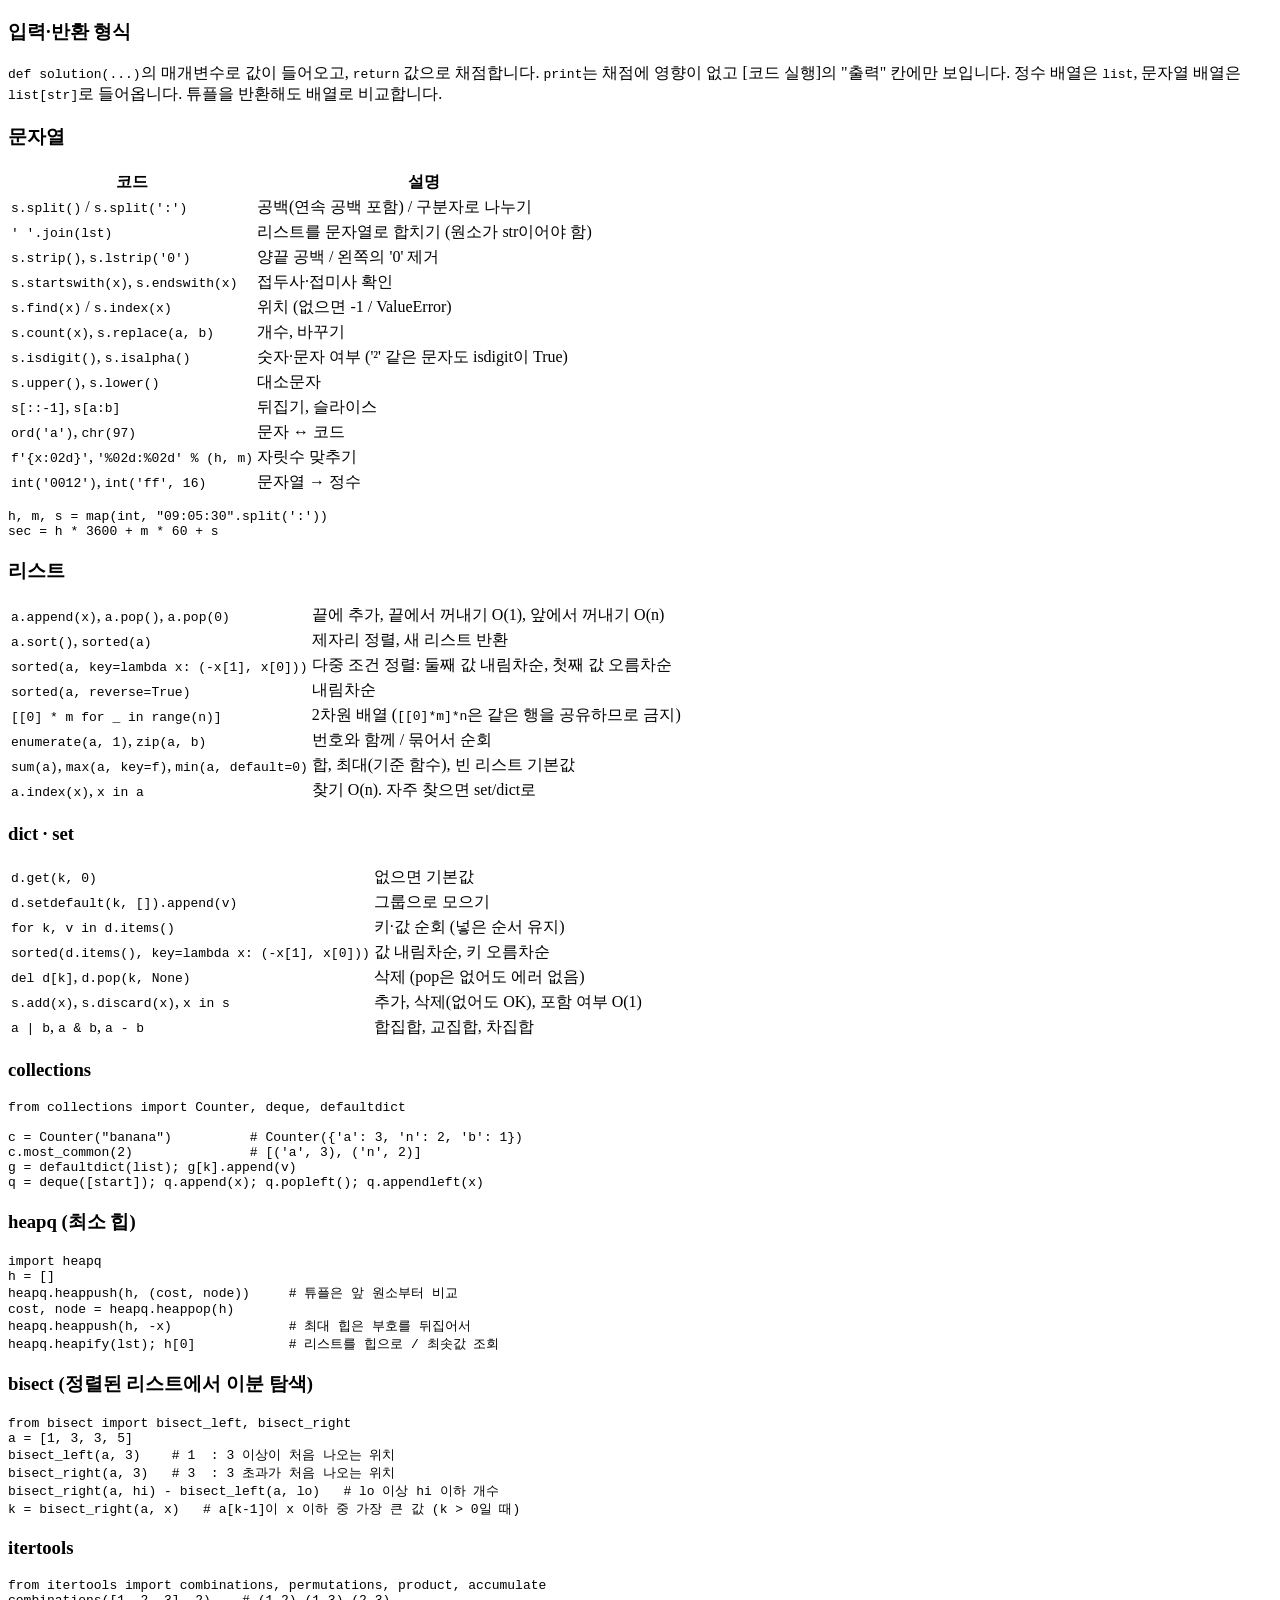
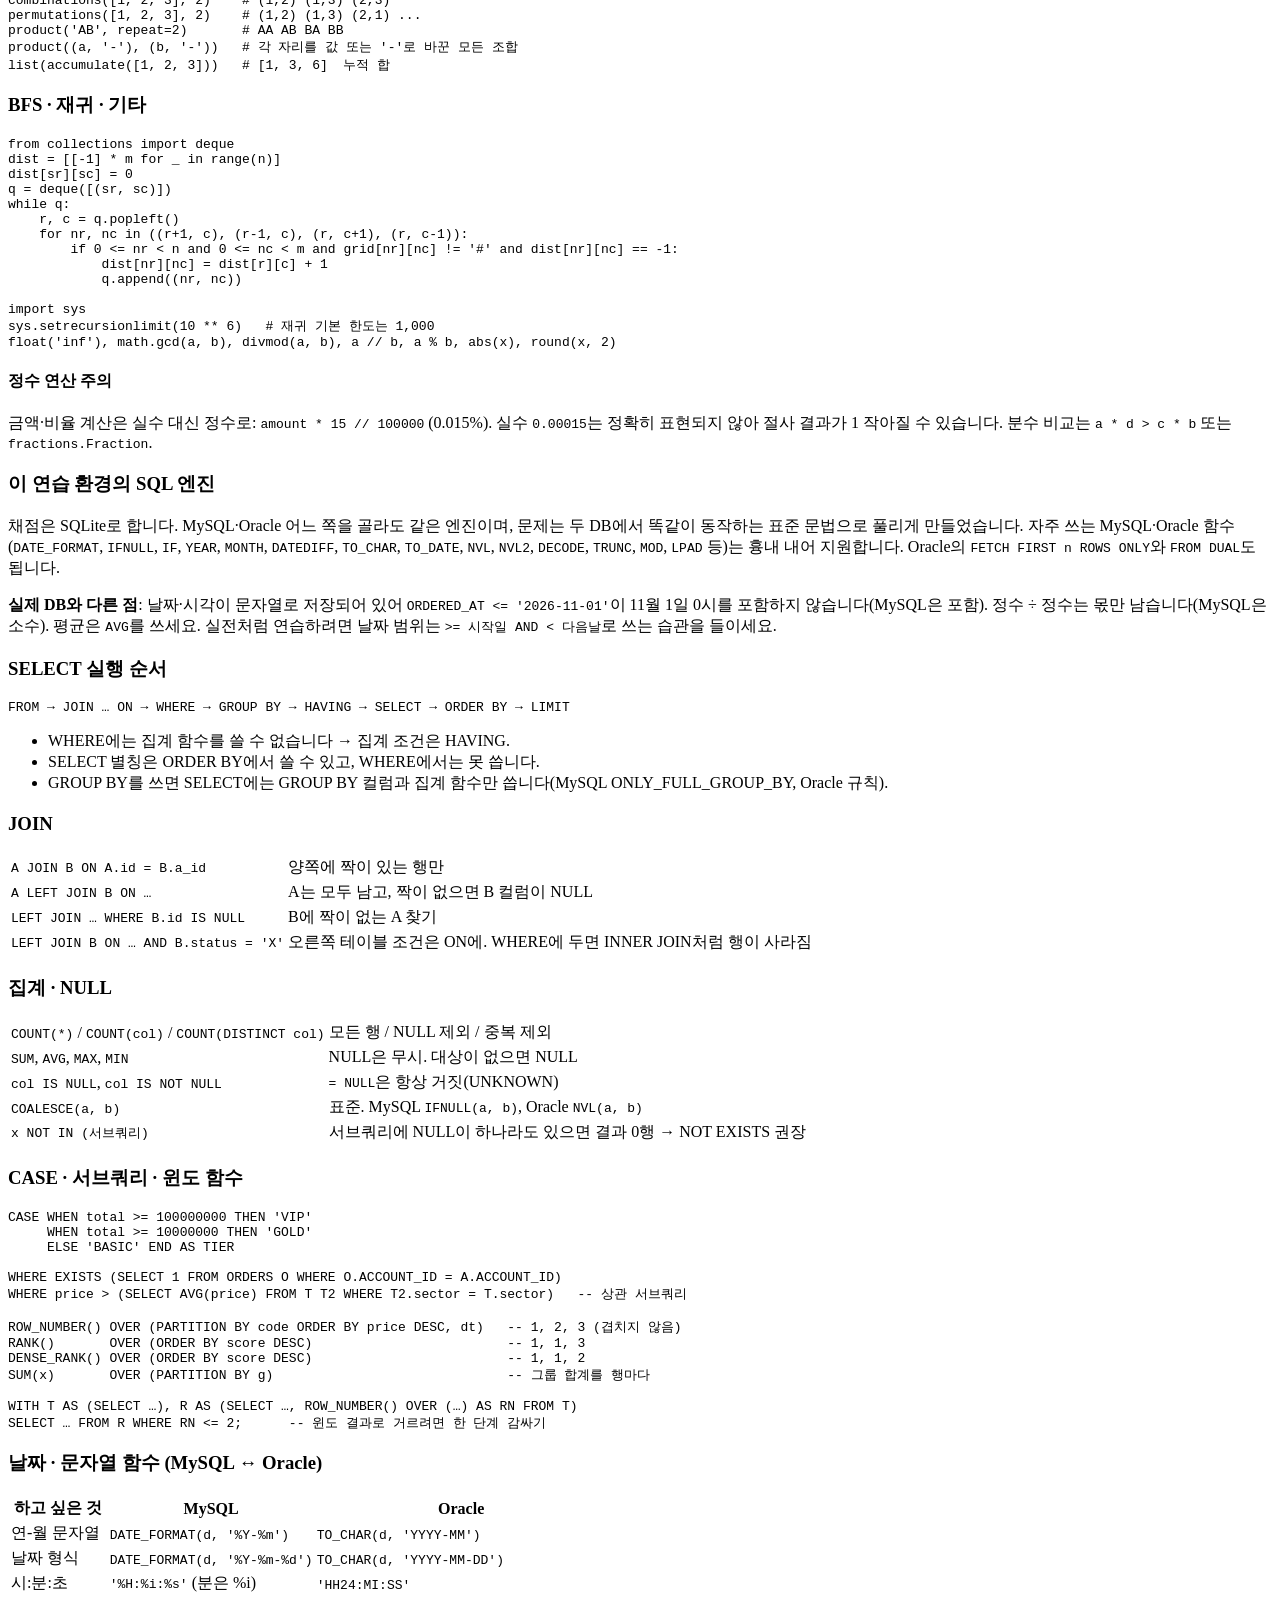
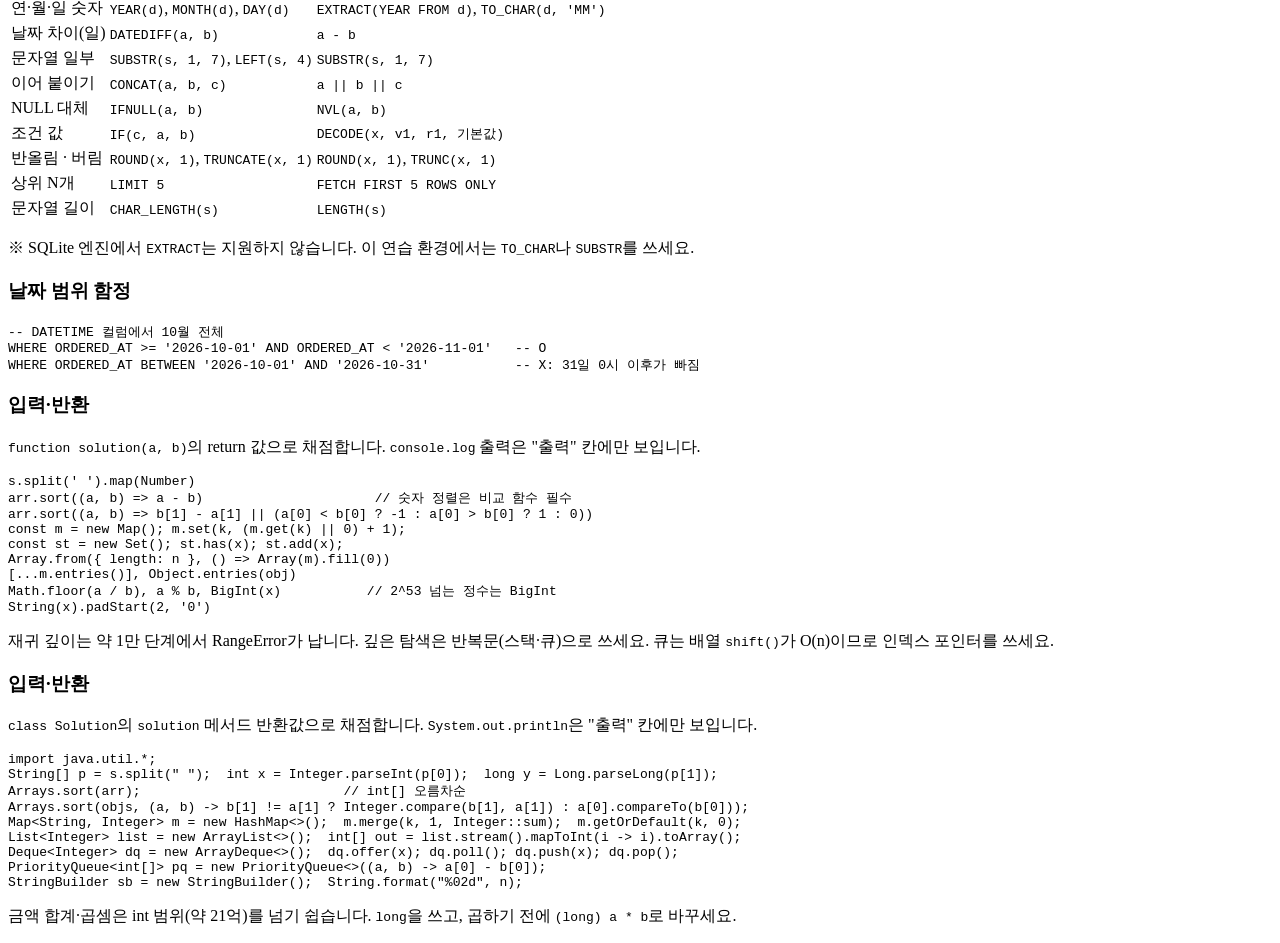
<file: static/reference.html>
<!doctype html>
<html lang="ko"><head><meta charset="utf-8"><title>레퍼런스</title></head><body>

<section data-tab="Python">
<h3>입력·반환 형식</h3>
<p><code>def solution(...)</code>의 매개변수로 값이 들어오고, <code>return</code> 값으로 채점합니다. <code>print</code>는 채점에 영향이 없고 [코드 실행]의 "출력" 칸에만 보입니다. 정수 배열은 <code>list</code>, 문자열 배열은 <code>list[str]</code>로 들어옵니다. 튜플을 반환해도 배열로 비교합니다.</p>

<h3>문자열</h3>
<table>
<tr><th>코드</th><th>설명</th></tr>
<tr><td><code>s.split()</code> / <code>s.split(':')</code></td><td>공백(연속 공백 포함) / 구분자로 나누기</td></tr>
<tr><td><code>' '.join(lst)</code></td><td>리스트를 문자열로 합치기 (원소가 str이어야 함)</td></tr>
<tr><td><code>s.strip()</code>, <code>s.lstrip('0')</code></td><td>양끝 공백 / 왼쪽의 '0' 제거</td></tr>
<tr><td><code>s.startswith(x)</code>, <code>s.endswith(x)</code></td><td>접두사·접미사 확인</td></tr>
<tr><td><code>s.find(x)</code> / <code>s.index(x)</code></td><td>위치 (없으면 -1 / ValueError)</td></tr>
<tr><td><code>s.count(x)</code>, <code>s.replace(a, b)</code></td><td>개수, 바꾸기</td></tr>
<tr><td><code>s.isdigit()</code>, <code>s.isalpha()</code></td><td>숫자·문자 여부 ('²' 같은 문자도 isdigit이 True)</td></tr>
<tr><td><code>s.upper()</code>, <code>s.lower()</code></td><td>대소문자</td></tr>
<tr><td><code>s[::-1]</code>, <code>s[a:b]</code></td><td>뒤집기, 슬라이스</td></tr>
<tr><td><code>ord('a')</code>, <code>chr(97)</code></td><td>문자 ↔ 코드</td></tr>
<tr><td><code>f'{x:02d}'</code>, <code>'%02d:%02d' % (h, m)</code></td><td>자릿수 맞추기</td></tr>
<tr><td><code>int('0012')</code>, <code>int('ff', 16)</code></td><td>문자열 → 정수</td></tr>
</table>
<pre>h, m, s = map(int, "09:05:30".split(':'))
sec = h * 3600 + m * 60 + s</pre>

<h3>리스트</h3>
<table>
<tr><td><code>a.append(x)</code>, <code>a.pop()</code>, <code>a.pop(0)</code></td><td>끝에 추가, 끝에서 꺼내기 O(1), 앞에서 꺼내기 O(n)</td></tr>
<tr><td><code>a.sort()</code>, <code>sorted(a)</code></td><td>제자리 정렬, 새 리스트 반환</td></tr>
<tr><td><code>sorted(a, key=lambda x: (-x[1], x[0]))</code></td><td>다중 조건 정렬: 둘째 값 내림차순, 첫째 값 오름차순</td></tr>
<tr><td><code>sorted(a, reverse=True)</code></td><td>내림차순</td></tr>
<tr><td><code>[[0] * m for _ in range(n)]</code></td><td>2차원 배열 (<code>[[0]*m]*n</code>은 같은 행을 공유하므로 금지)</td></tr>
<tr><td><code>enumerate(a, 1)</code>, <code>zip(a, b)</code></td><td>번호와 함께 / 묶어서 순회</td></tr>
<tr><td><code>sum(a)</code>, <code>max(a, key=f)</code>, <code>min(a, default=0)</code></td><td>합, 최대(기준 함수), 빈 리스트 기본값</td></tr>
<tr><td><code>a.index(x)</code>, <code>x in a</code></td><td>찾기 O(n). 자주 찾으면 set/dict로</td></tr>
</table>

<h3>dict · set</h3>
<table>
<tr><td><code>d.get(k, 0)</code></td><td>없으면 기본값</td></tr>
<tr><td><code>d.setdefault(k, []).append(v)</code></td><td>그룹으로 모으기</td></tr>
<tr><td><code>for k, v in d.items()</code></td><td>키·값 순회 (넣은 순서 유지)</td></tr>
<tr><td><code>sorted(d.items(), key=lambda x: (-x[1], x[0]))</code></td><td>값 내림차순, 키 오름차순</td></tr>
<tr><td><code>del d[k]</code>, <code>d.pop(k, None)</code></td><td>삭제 (pop은 없어도 에러 없음)</td></tr>
<tr><td><code>s.add(x)</code>, <code>s.discard(x)</code>, <code>x in s</code></td><td>추가, 삭제(없어도 OK), 포함 여부 O(1)</td></tr>
<tr><td><code>a | b</code>, <code>a &amp; b</code>, <code>a - b</code></td><td>합집합, 교집합, 차집합</td></tr>
</table>

<h3>collections</h3>
<pre>from collections import Counter, deque, defaultdict

c = Counter("banana")          # Counter({'a': 3, 'n': 2, 'b': 1})
c.most_common(2)               # [('a', 3), ('n', 2)]
g = defaultdict(list); g[k].append(v)
q = deque([start]); q.append(x); q.popleft(); q.appendleft(x)</pre>

<h3>heapq (최소 힙)</h3>
<pre>import heapq
h = []
heapq.heappush(h, (cost, node))     # 튜플은 앞 원소부터 비교
cost, node = heapq.heappop(h)
heapq.heappush(h, -x)               # 최대 힙은 부호를 뒤집어서
heapq.heapify(lst); h[0]            # 리스트를 힙으로 / 최솟값 조회</pre>

<h3>bisect (정렬된 리스트에서 이분 탐색)</h3>
<pre>from bisect import bisect_left, bisect_right
a = [1, 3, 3, 5]
bisect_left(a, 3)    # 1  : 3 이상이 처음 나오는 위치
bisect_right(a, 3)   # 3  : 3 초과가 처음 나오는 위치
bisect_right(a, hi) - bisect_left(a, lo)   # lo 이상 hi 이하 개수
k = bisect_right(a, x)   # a[k-1]이 x 이하 중 가장 큰 값 (k > 0일 때)</pre>

<h3>itertools</h3>
<pre>from itertools import combinations, permutations, product, accumulate
combinations([1, 2, 3], 2)    # (1,2) (1,3) (2,3)
permutations([1, 2, 3], 2)    # (1,2) (1,3) (2,1) ...
product('AB', repeat=2)       # AA AB BA BB
product((a, '-'), (b, '-'))   # 각 자리를 값 또는 '-'로 바꾼 모든 조합
list(accumulate([1, 2, 3]))   # [1, 3, 6]  누적 합</pre>

<h3>BFS · 재귀 · 기타</h3>
<pre>from collections import deque
dist = [[-1] * m for _ in range(n)]
dist[sr][sc] = 0
q = deque([(sr, sc)])
while q:
    r, c = q.popleft()
    for nr, nc in ((r+1, c), (r-1, c), (r, c+1), (r, c-1)):
        if 0 &lt;= nr &lt; n and 0 &lt;= nc &lt; m and grid[nr][nc] != '#' and dist[nr][nc] == -1:
            dist[nr][nc] = dist[r][c] + 1
            q.append((nr, nc))

import sys
sys.setrecursionlimit(10 ** 6)   # 재귀 기본 한도는 1,000
float('inf'), math.gcd(a, b), divmod(a, b), a // b, a % b, abs(x), round(x, 2)</pre>
<h4>정수 연산 주의</h4>
<p>금액·비율 계산은 실수 대신 정수로: <code>amount * 15 // 100000</code> (0.015%). 실수 <code>0.00015</code>는 정확히 표현되지 않아 절사 결과가 1 작아질 수 있습니다. 분수 비교는 <code>a * d &gt; c * b</code> 또는 <code>fractions.Fraction</code>.</p>
</section>

<section data-tab="SQL">
<h3>이 연습 환경의 SQL 엔진</h3>
<p>채점은 SQLite로 합니다. MySQL·Oracle 어느 쪽을 골라도 같은 엔진이며, 문제는 두 DB에서 똑같이 동작하는 표준 문법으로 풀리게 만들었습니다. 자주 쓰는 MySQL·Oracle 함수(<code>DATE_FORMAT</code>, <code>IFNULL</code>, <code>IF</code>, <code>YEAR</code>, <code>MONTH</code>, <code>DATEDIFF</code>, <code>TO_CHAR</code>, <code>TO_DATE</code>, <code>NVL</code>, <code>NVL2</code>, <code>DECODE</code>, <code>TRUNC</code>, <code>MOD</code>, <code>LPAD</code> 등)는 흉내 내어 지원합니다. Oracle의 <code>FETCH FIRST n ROWS ONLY</code>와 <code>FROM DUAL</code>도 됩니다.</p>
<p><b>실제 DB와 다른 점</b>: 날짜·시각이 문자열로 저장되어 있어 <code>ORDERED_AT &lt;= '2026-11-01'</code>이 11월 1일 0시를 포함하지 않습니다(MySQL은 포함). 정수 ÷ 정수는 몫만 남습니다(MySQL은 소수). 평균은 <code>AVG</code>를 쓰세요. 실전처럼 연습하려면 날짜 범위는 <code>&gt;= 시작일 AND &lt; 다음날</code>로 쓰는 습관을 들이세요.</p>

<h3>SELECT 실행 순서</h3>
<pre>FROM → JOIN … ON → WHERE → GROUP BY → HAVING → SELECT → ORDER BY → LIMIT</pre>
<ul>
<li>WHERE에는 집계 함수를 쓸 수 없습니다 → 집계 조건은 HAVING.</li>
<li>SELECT 별칭은 ORDER BY에서 쓸 수 있고, WHERE에서는 못 씁니다.</li>
<li>GROUP BY를 쓰면 SELECT에는 GROUP BY 컬럼과 집계 함수만 씁니다(MySQL ONLY_FULL_GROUP_BY, Oracle 규칙).</li>
</ul>

<h3>JOIN</h3>
<table>
<tr><td><code>A JOIN B ON A.id = B.a_id</code></td><td>양쪽에 짝이 있는 행만</td></tr>
<tr><td><code>A LEFT JOIN B ON …</code></td><td>A는 모두 남고, 짝이 없으면 B 컬럼이 NULL</td></tr>
<tr><td><code>LEFT JOIN … WHERE B.id IS NULL</code></td><td>B에 짝이 없는 A 찾기</td></tr>
<tr><td><code>LEFT JOIN B ON … AND B.status = 'X'</code></td><td>오른쪽 테이블 조건은 ON에. WHERE에 두면 INNER JOIN처럼 행이 사라짐</td></tr>
</table>

<h3>집계 · NULL</h3>
<table>
<tr><td><code>COUNT(*)</code> / <code>COUNT(col)</code> / <code>COUNT(DISTINCT col)</code></td><td>모든 행 / NULL 제외 / 중복 제외</td></tr>
<tr><td><code>SUM</code>, <code>AVG</code>, <code>MAX</code>, <code>MIN</code></td><td>NULL은 무시. 대상이 없으면 NULL</td></tr>
<tr><td><code>col IS NULL</code>, <code>col IS NOT NULL</code></td><td><code>= NULL</code>은 항상 거짓(UNKNOWN)</td></tr>
<tr><td><code>COALESCE(a, b)</code></td><td>표준. MySQL <code>IFNULL(a, b)</code>, Oracle <code>NVL(a, b)</code></td></tr>
<tr><td><code>x NOT IN (서브쿼리)</code></td><td>서브쿼리에 NULL이 하나라도 있으면 결과 0행 → NOT EXISTS 권장</td></tr>
</table>

<h3>CASE · 서브쿼리 · 윈도 함수</h3>
<pre>CASE WHEN total &gt;= 100000000 THEN 'VIP'
     WHEN total &gt;= 10000000 THEN 'GOLD'
     ELSE 'BASIC' END AS TIER

WHERE EXISTS (SELECT 1 FROM ORDERS O WHERE O.ACCOUNT_ID = A.ACCOUNT_ID)
WHERE price &gt; (SELECT AVG(price) FROM T T2 WHERE T2.sector = T.sector)   -- 상관 서브쿼리

ROW_NUMBER() OVER (PARTITION BY code ORDER BY price DESC, dt)   -- 1, 2, 3 (겹치지 않음)
RANK()       OVER (ORDER BY score DESC)                         -- 1, 1, 3
DENSE_RANK() OVER (ORDER BY score DESC)                         -- 1, 1, 2
SUM(x)       OVER (PARTITION BY g)                              -- 그룹 합계를 행마다

WITH T AS (SELECT …), R AS (SELECT …, ROW_NUMBER() OVER (…) AS RN FROM T)
SELECT … FROM R WHERE RN &lt;= 2;      -- 윈도 결과로 거르려면 한 단계 감싸기</pre>

<h3>날짜 · 문자열 함수 (MySQL ↔ Oracle)</h3>
<table>
<tr><th>하고 싶은 것</th><th>MySQL</th><th>Oracle</th></tr>
<tr><td>연-월 문자열</td><td><code>DATE_FORMAT(d, '%Y-%m')</code></td><td><code>TO_CHAR(d, 'YYYY-MM')</code></td></tr>
<tr><td>날짜 형식</td><td><code>DATE_FORMAT(d, '%Y-%m-%d')</code></td><td><code>TO_CHAR(d, 'YYYY-MM-DD')</code></td></tr>
<tr><td>시:분:초</td><td><code>'%H:%i:%s'</code> (분은 %i)</td><td><code>'HH24:MI:SS'</code></td></tr>
<tr><td>연·월·일 숫자</td><td><code>YEAR(d)</code>, <code>MONTH(d)</code>, <code>DAY(d)</code></td><td><code>EXTRACT(YEAR FROM d)</code>, <code>TO_CHAR(d, 'MM')</code></td></tr>
<tr><td>날짜 차이(일)</td><td><code>DATEDIFF(a, b)</code></td><td><code>a - b</code></td></tr>
<tr><td>문자열 일부</td><td><code>SUBSTR(s, 1, 7)</code>, <code>LEFT(s, 4)</code></td><td><code>SUBSTR(s, 1, 7)</code></td></tr>
<tr><td>이어 붙이기</td><td><code>CONCAT(a, b, c)</code></td><td><code>a || b || c</code></td></tr>
<tr><td>NULL 대체</td><td><code>IFNULL(a, b)</code></td><td><code>NVL(a, b)</code></td></tr>
<tr><td>조건 값</td><td><code>IF(c, a, b)</code></td><td><code>DECODE(x, v1, r1, 기본값)</code></td></tr>
<tr><td>반올림 · 버림</td><td><code>ROUND(x, 1)</code>, <code>TRUNCATE(x, 1)</code></td><td><code>ROUND(x, 1)</code>, <code>TRUNC(x, 1)</code></td></tr>
<tr><td>상위 N개</td><td><code>LIMIT 5</code></td><td><code>FETCH FIRST 5 ROWS ONLY</code></td></tr>
<tr><td>문자열 길이</td><td><code>CHAR_LENGTH(s)</code></td><td><code>LENGTH(s)</code></td></tr>
</table>
<p>※ SQLite 엔진에서 <code>EXTRACT</code>는 지원하지 않습니다. 이 연습 환경에서는 <code>TO_CHAR</code>나 <code>SUBSTR</code>를 쓰세요.</p>

<h3>날짜 범위 함정</h3>
<pre>-- DATETIME 컬럼에서 10월 전체
WHERE ORDERED_AT &gt;= '2026-10-01' AND ORDERED_AT &lt; '2026-11-01'   -- O
WHERE ORDERED_AT BETWEEN '2026-10-01' AND '2026-10-31'           -- X: 31일 0시 이후가 빠짐</pre>
</section>

<section data-tab="JavaScript">
<h3>입력·반환</h3>
<p><code>function solution(a, b)</code>의 return 값으로 채점합니다. <code>console.log</code> 출력은 "출력" 칸에만 보입니다.</p>
<pre>s.split(' ').map(Number)
arr.sort((a, b) =&gt; a - b)                      // 숫자 정렬은 비교 함수 필수
arr.sort((a, b) =&gt; b[1] - a[1] || (a[0] &lt; b[0] ? -1 : a[0] &gt; b[0] ? 1 : 0))
const m = new Map(); m.set(k, (m.get(k) || 0) + 1);
const st = new Set(); st.has(x); st.add(x);
Array.from({ length: n }, () =&gt; Array(m).fill(0))
[...m.entries()], Object.entries(obj)
Math.floor(a / b), a % b, BigInt(x)           // 2^53 넘는 정수는 BigInt
String(x).padStart(2, '0')</pre>
<p>재귀 깊이는 약 1만 단계에서 RangeError가 납니다. 깊은 탐색은 반복문(스택·큐)으로 쓰세요. 큐는 배열 <code>shift()</code>가 O(n)이므로 인덱스 포인터를 쓰세요.</p>
</section>

<section data-tab="Java">
<h3>입력·반환</h3>
<p><code>class Solution</code>의 <code>solution</code> 메서드 반환값으로 채점합니다. <code>System.out.println</code>은 "출력" 칸에만 보입니다.</p>
<pre>import java.util.*;
String[] p = s.split(" ");  int x = Integer.parseInt(p[0]);  long y = Long.parseLong(p[1]);
Arrays.sort(arr);                          // int[] 오름차순
Arrays.sort(objs, (a, b) -&gt; b[1] != a[1] ? Integer.compare(b[1], a[1]) : a[0].compareTo(b[0]));
Map&lt;String, Integer&gt; m = new HashMap&lt;&gt;();  m.merge(k, 1, Integer::sum);  m.getOrDefault(k, 0);
List&lt;Integer&gt; list = new ArrayList&lt;&gt;();  int[] out = list.stream().mapToInt(i -&gt; i).toArray();
Deque&lt;Integer&gt; dq = new ArrayDeque&lt;&gt;();  dq.offer(x); dq.poll(); dq.push(x); dq.pop();
PriorityQueue&lt;int[]&gt; pq = new PriorityQueue&lt;&gt;((a, b) -&gt; a[0] - b[0]);
StringBuilder sb = new StringBuilder();  String.format("%02d", n);</pre>
<p>금액 합계·곱셈은 int 범위(약 21억)를 넘기 쉽습니다. <code>long</code>을 쓰고, 곱하기 전에 <code>(long) a * b</code>로 바꾸세요.</p>
</section>

</body></html>
</file>
